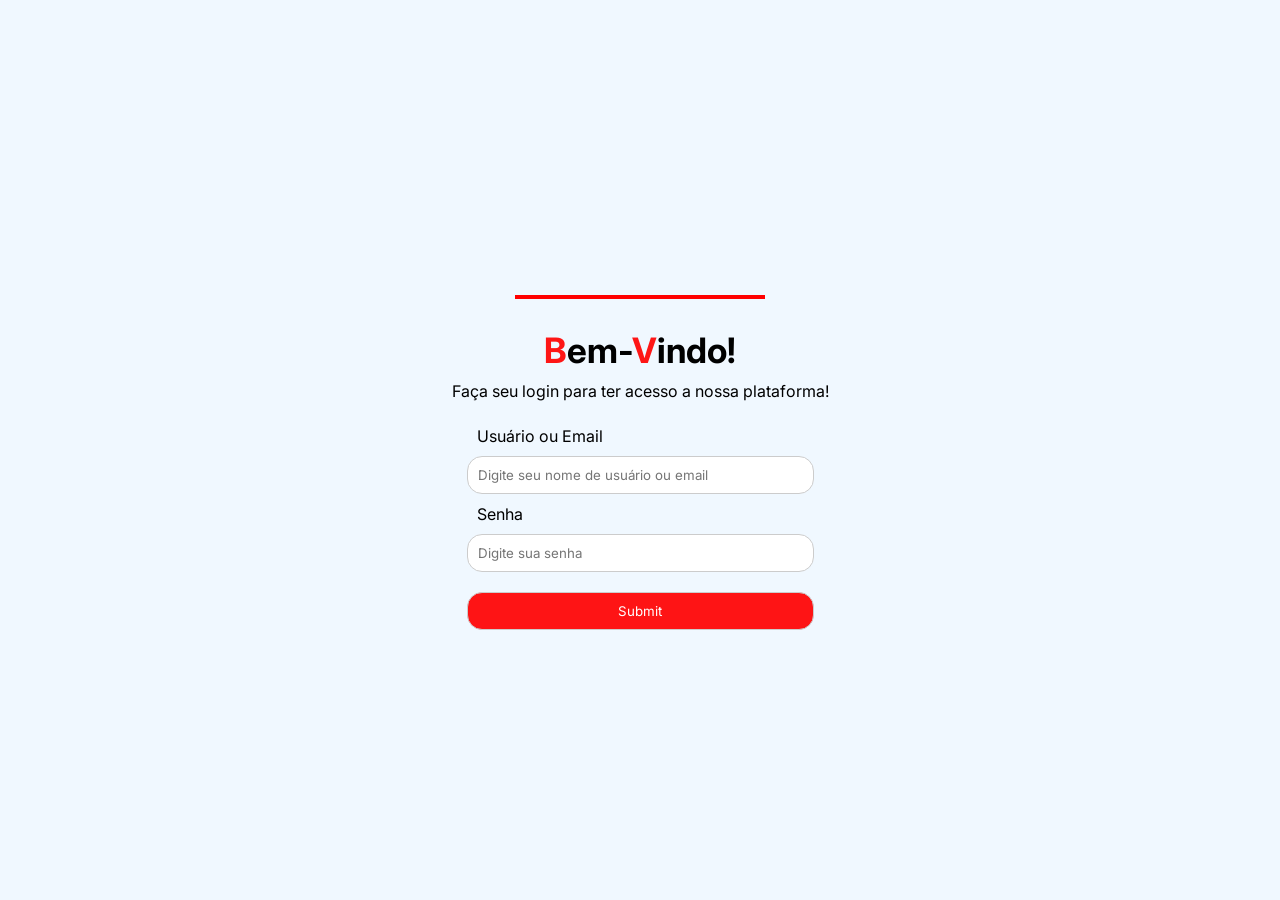
<file: index.html>
<!DOCTYPE html>
<html lang="pt-br">

<head>
    <meta charset="UTF-8">
    <meta name="viewport" content="width=device-width, initial-scale=1.0">
    <title>Secretaria de Educação | Governo de São Paulo</title>
    <link rel="stylesheet" href="_css/style.css">
    <link rel="preconnect" href="https://fonts.googleapis.com">
    <link rel="preconnect" href="https://fonts.gstatic.com" crossorigin>
    <link
        href="https://fonts.googleapis.com/css2?family=Inter:ital,opsz,wght@0,14..32,100..900;1,14..32,100..900&display=swap"
        rel="stylesheet">
        <link rel="icon" href="_img/images.png">
</head>

<body class="body">

    <div class="fundo">
        <div class="logo">
            <div class="divider"></div>
                <span>B</span>em-<span>V</span>indo!
            </div>
            <p>Faça seu login para ter acesso a nossa plataforma!</p>
        <form action="login.php" method="post">
            <div class="text">
                Usuário ou Email
            </div>
            <input type="text" name="usuario" placeholder="Digite seu nome de usuário ou email" required>
            <div class="text">
                Senha
            </div>
            <input type="password" name="senha" placeholder="Digite sua senha" required>
            <div class="space"></div>
            <input type="submit">
        </form>
    </div>
</body>

</html>
</file>
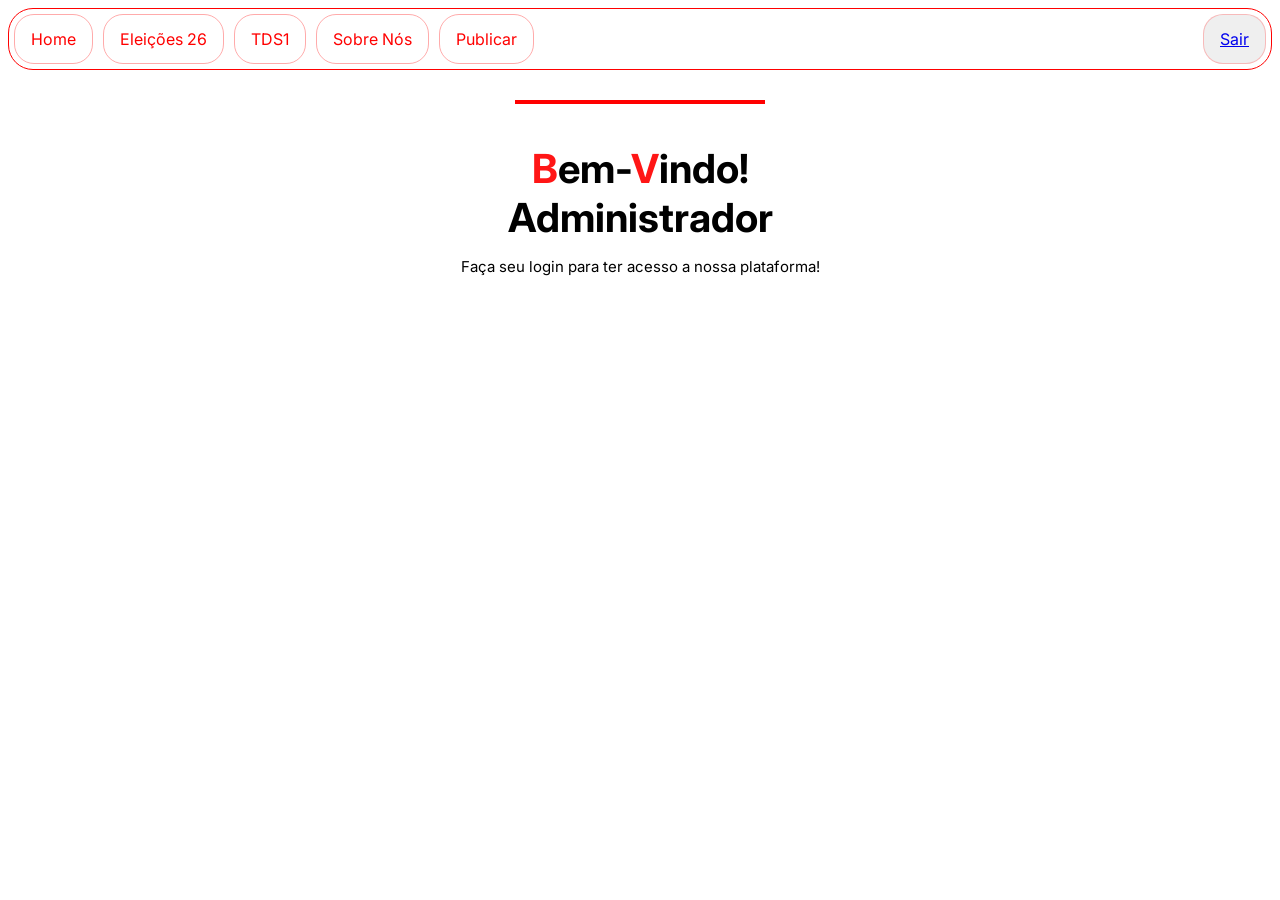
<file: admin.html>
<!DOCTYPE html>
<html lang="pt-br">
<head>
    <meta charset="UTF-8">
    <meta name="viewport" content="width=device-width, initial-scale=1.0">
    <title>Document</title>
    <link rel="stylesheet" href="_css/admin.css">
     <link rel="preconnect" href="https://fonts.googleapis.com">
    <link rel="preconnect" href="https://fonts.gstatic.com" crossorigin>
    <link
        href="https://fonts.googleapis.com/css2?family=Inter:ital,opsz,wght@0,14..32,100..900;1,14..32,100..900&display=swap"
        rel="stylesheet">
</head>
<body>
    <header>
        
        <div class="hero"></div>
        <ul>
            <li><a href="#">Home</a></li>
            <li><a href="#">Eleições 26</a></li>
            <li><a href="#">TDS1</a></li>
            <li><a href="#">Sobre Nós</a></li>
            <li><a href="#">Publicar</a></li>
            <button class="sair"><a href="index.html">Sair</a></button>
        </ul>
    </header>
    <main>
        <div class="divider"></div>
        <div class="logo">
            <div class=""></div>
            <div class="bold">    
                <span>B</span>em-<span>V</span>indo!
                <br>
                Administrador
            </div>
            <p>Faça seu login para ter acesso a nossa plataforma!</p>
        </div>
    </div>
    </main>
    
</body>
</html>
</file>
<file: _css/style.css>
body {
    background-color: aliceblue;
    min-height: 100vh;
}

* {
    font-family: 'Inter', sans-serif;
    box-sizing: border-box;
    margin: 0;
    padding: 0;
}

.body {
    display: flex;
    justify-content: center;
    align-items: center;
}

.text {
    padding: 10px;
}

form {
    padding: 15px;
}

input[type=text],
input[type=password],
input[type=submit] {
    width: 100%;
    padding: 10px;
    border-radius: 15px;
    border: 1px solid #ccc;
}

.fundo {
    max-width: 400px;
}

input[type=text]:hover,
input[type=password]:hover {
    background-color: #ccc;
    cursor: pointer;
}

input[type=submit]:hover {
    background-color: white;
    border: 1px solid red;
    color: red;
}

input[type=submit] {
    background-color: rgba(255, 1, 1, 0.918);
    color: white;

}

.space {
    padding: 10px;
}

span {
    color: rgba(255, 1, 1, 0.918);
}

.logo {
    font-size: 35px;
    font-weight: bold;
    text-align: center;
    padding: 10px;
}

.divider {
    text-align: center;
    background-color: red;
    height: 4px;
    margin: 30px auto;
    width: 250px;
}
</file>
<file: _css/admin.css>
*{
    font-family: 'Inter', sans-serif;
}

ul{
    display:flex;
    align-items: center;
    list-style-type: none;
    margin: 0;
    padding: 0;
    overflow: hidden;
    background-color: white;
    border-radius: 25px;
    border: 1px solid red;

}

ul li{
    float: left;
    margin: 5px;
}

ul li a{
    display: block;
    color: white;
    text-align: center;
    padding: 14px 16px;
    text-decoration: none;
    border-radius: 20px;
    border: 1px solid rgba(255, 128, 128, 0.658);
    color: red;
}

ul li a:hover {
  background-color: #c70000;
  color:white;
  border:1px solid white;
}

button{
    justify-content: end;
    text-align:end;

}

.sair{

    padding: 14px 16px;
    margin: 5px;
    margin-left: auto;
    border-radius: 20px;
    border: 1px solid rgba(255, 132, 132, 0.493);
    color: red;
    font-size: 16px;
}

.sair:hover{
    background-color: #c70000;
    color: white;

}

span {
    color: rgba(255, 1, 1, 0.918);
}

.bold{  
    font-weight: bold;
    font-size: 40px;
}

.logo {
    font-size: 15px;
    text-align: center;
    padding: 10px;
}

.divider {
    text-align: center;
    background-color: red;
    height: 4px;
    margin: 30px auto;
    width: 250px;
}
</file>
